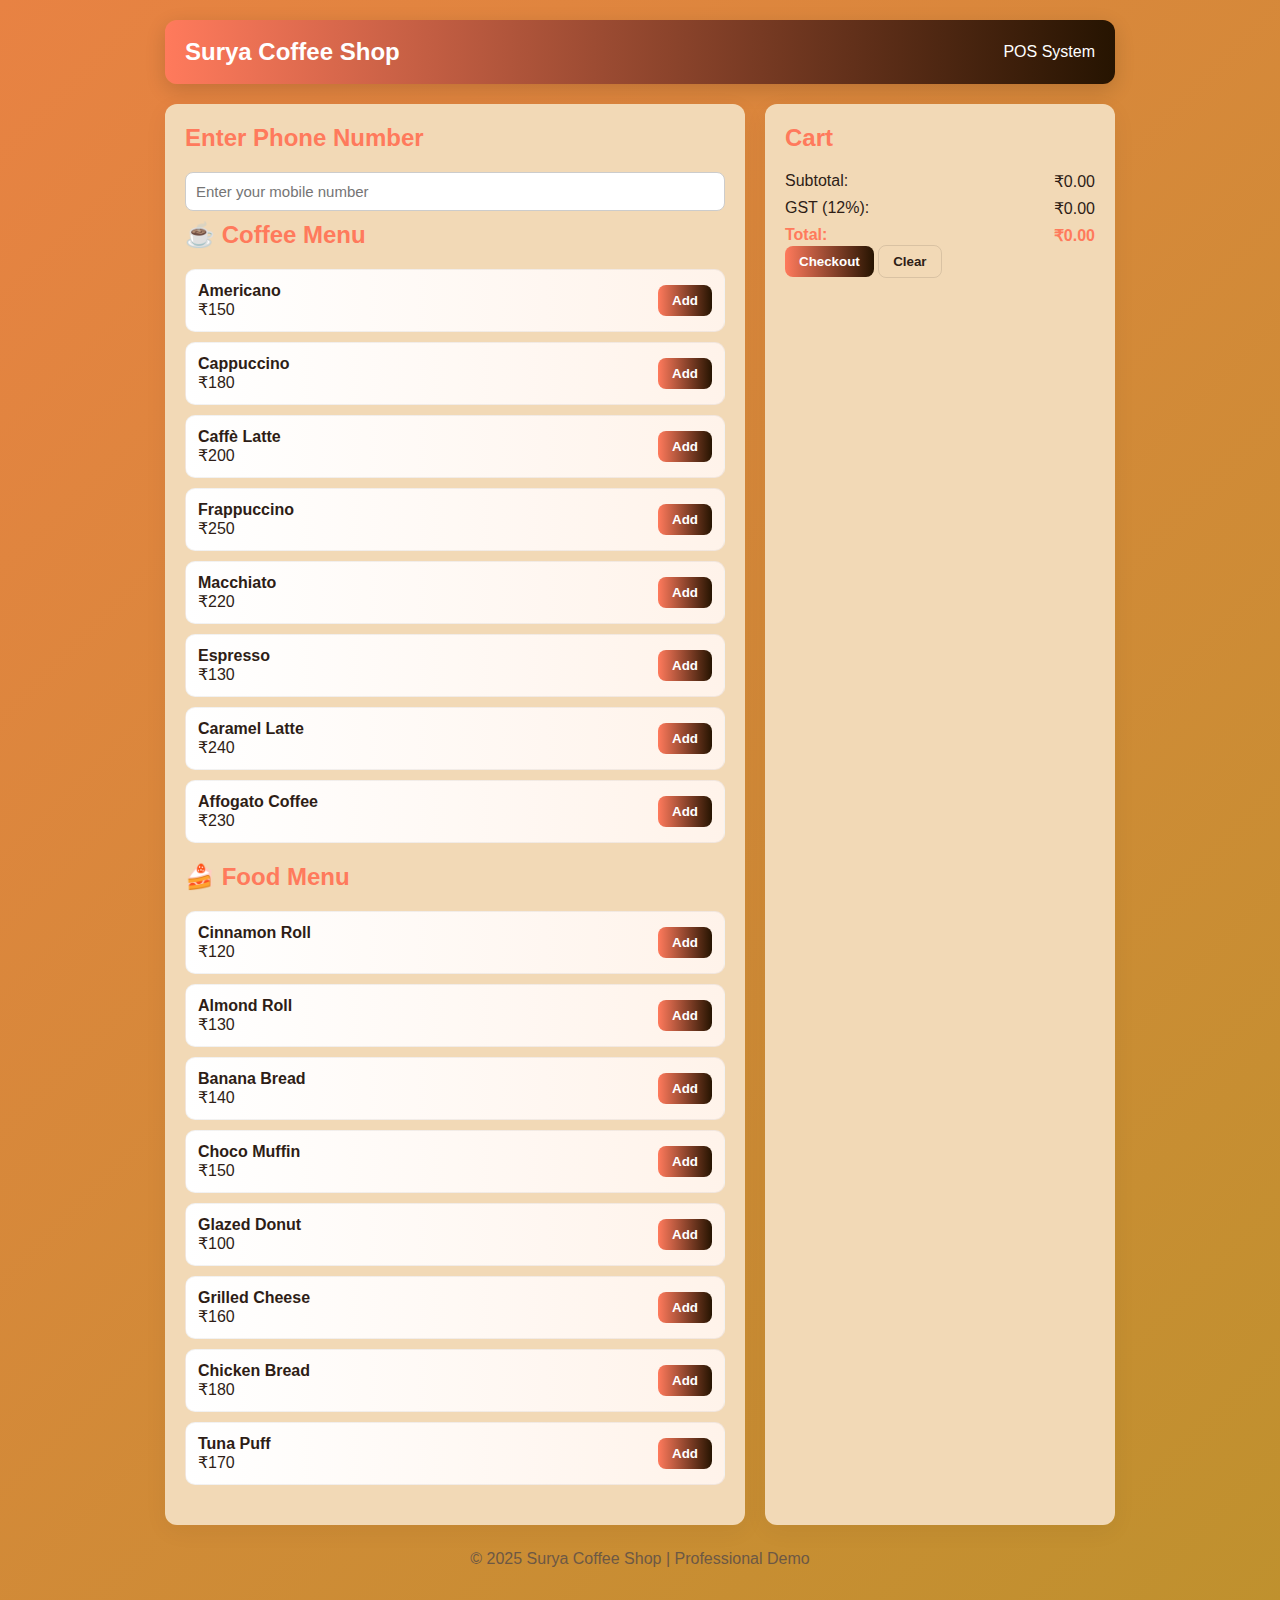
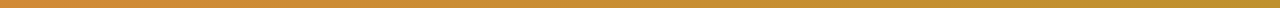
<file: index.html>
<!DOCTYPE html>
<html lang="en">
<head>
<meta charset="UTF-8">
<meta name="viewport" content="width=device-width,initial-scale=1">
<title>Surya Coffee Shop - POS System</title>
<style>
:root{
  --bg1:#e88243;
  --bg2:#bf912e;
  --accent1:#ff7a5c;
  --accent2:#261401;
  --text1:#2e1d16;
  --muted:#6d5844;
  --card:#f2d9b6;
}
*{box-sizing:border-box;font-family:"Poppins",sans-serif;}
body{
  margin:0;
  min-height:100vh;
  background:linear-gradient(135deg,var(--bg1),var(--bg2));
  color:var(--text1);
  display:flex;
  flex-direction:column;
  align-items:center;
  padding:0 10px 40px;
}
header{
  width:100%;
  max-width:950px;
  margin-top:20px;
  background:linear-gradient(90deg,var(--accent1),var(--accent2));
  color:#fff;
  padding:18px 20px;
  border-radius:12px;
  box-shadow:0 6px 20px rgba(0,0,0,0.15);
  display:flex;
  justify-content:space-between;
  align-items:center;
}
header h1{margin:0;font-size:24px;}
.container{
  max-width:950px;width:100%;margin-top:20px;
  display:grid;grid-template-columns:1fr 350px;gap:20px;
}
@media(max-width:850px){.container{grid-template-columns:1fr;}}
.card{
  background:var(--card);
  border-radius:12px;
  box-shadow:0 6px 25px rgba(0,0,0,0.05);
  padding:20px;
}
h2{color:var(--accent1);margin-top:0;}
.menu-section{margin-bottom:20px;}
.menu-item{
  display:flex;justify-content:space-between;align-items:center;
  padding:12px;border-radius:10px;margin-bottom:10px;
  background:linear-gradient(90deg,#fff,#fff3ea);
  border:1px solid rgba(0,0,0,0.05);
  transition:transform 0.15s;
}
.menu-item:hover{transform:translateY(-3px);}
.item-info strong{display:block;}
.btn{
  border:none;padding:8px 14px;border-radius:8px;cursor:pointer;
  font-weight:600;
}
.add-btn{background:linear-gradient(90deg,var(--accent1),var(--accent2));color:#fff;}
.ghost{background:transparent;border:1px solid rgba(0,0,0,0.1);color:var(--text1);}
.cart-row{display:flex;justify-content:space-between;margin-bottom:8px;}
.total-line{display:flex;justify-content:space-between;margin-top:8px;}
.total-line strong{color:var(--accent1);}
input[type="text"]{
  width:100%;padding:10px;border-radius:8px;
  border:1px solid #ccc;margin-bottom:10px;font-size:15px;
}
.modal{
  position:fixed;inset:0;background:rgba(0,0,0,0.5);
  display:none;align-items:center;justify-content:center;z-index:1000;
}
.modal.open{display:flex;}
.modal-card{
  background:#fff;border-radius:12px;max-width:700px;width:90%;
  box-shadow:0 8px 40px rgba(0,0,0,0.3);overflow:hidden;
}
.modal-head{padding:16px;border-bottom:1px solid #eee;display:flex;justify-content:space-between;}
.modal-body{padding:20px;}
table{width:100%;border-collapse:collapse;margin-top:10px;}
th,td{padding:8px;border-bottom:1px solid #eee;text-align:left;}
footer{text-align:center;margin-top:25px;color:var(--muted);}
</style>
</head>
<body>
<header>
  <h1>Surya Coffee Shop</h1>
  <div>POS System</div>
</header>

<div class="container">
  <div class="card">
    <h2>Enter Phone Number</h2>
    <input type="text" id="phone" placeholder="Enter your mobile number" maxlength="10">

    <div class="menu-section">
      <h2>☕ Coffee Menu</h2>
      <div id="coffee-menu"></div>
    </div>
    <div class="menu-section">
      <h2>🍰 Food Menu</h2>
      <div id="food-menu"></div>
    </div>
  </div>

  <div class="card">
    <h2>Cart</h2>
    <div id="cart-list"></div>
    <div class="total-line"><span>Subtotal:</span><span id="subtotal">₹0.00</span></div>
    <div class="total-line"><span>GST (12%):</span><span id="gst">₹0.00</span></div>
    <div class="total-line"><strong>Total:</strong><strong id="total">₹0.00</strong></div>
    <button class="btn add-btn" id="checkout">Checkout</button>
    <button class="btn ghost" id="clear">Clear</button>
  </div>
</div>

<div class="modal" id="invoice-modal">
  <div class="modal-card">
    <div class="modal-head">
      <div>
        <strong>Surya Coffee Shop</strong><br>
        <small>Invoice Summary</small>
      </div>
      <button class="ghost" id="close-modal">X</button>
    </div>
    <div class="modal-body" id="invoice-content"></div>
  </div>
</div>

<footer>© 2025 Surya Coffee Shop | Professional Demo</footer>

<script>
const coffeeMenu = [
  {name:"Americano",price:150},
  {name:"Cappuccino",price:180},
  {name:"Caffè Latte",price:200},
  {name:"Frappuccino",price:250},
  {name:"Macchiato",price:220},
  {name:"Espresso",price:130},
  {name:"Caramel Latte",price:240},
  {name:"Affogato Coffee",price:230}
];
const foodMenu = [
  {name:"Cinnamon Roll",price:120},
  {name:"Almond Roll",price:130},
  {name:"Banana Bread",price:140},
  {name:"Choco Muffin",price:150},
  {name:"Glazed Donut",price:100},
  {name:"Grilled Cheese",price:160},
  {name:"Chicken Bread",price:180},
  {name:"Tuna Puff",price:170}
];
const TAX=0.12;
let cart=[];
const $=id=>document.getElementById(id);

function renderMenu(){
  const cm=$("coffee-menu"), fm=$("food-menu");
  [cm,fm].forEach(x=>x.innerHTML="");
  coffeeMenu.forEach((i,idx)=>{
    cm.innerHTML+=`
    <div class='menu-item'>
      <div class='item-info'><strong>${i.name}</strong>₹${i.price}</div>
      <button class='btn add-btn' onclick='addToCart(${idx},"coffee")'>Add</button>
    </div>`;
  });
  foodMenu.forEach((i,idx)=>{
    fm.innerHTML+=`
    <div class='menu-item'>
      <div class='item-info'><strong>${i.name}</strong>₹${i.price}</div>
      <button class='btn add-btn' onclick='addToCart(${idx},"food")'>Add</button>
    </div>`;
  });
}

function addToCart(idx,type){
  const phone=$("phone").value.trim();
  if(!/^[6-9]\d{9}$/.test(phone)){
    alert("Please enter a valid 10-digit mobile number before adding to cart!");
    return;
  }
  const item= type==="coffee" ? coffeeMenu[idx]:foodMenu[idx];
  const existing=cart.find(x=>x.name===item.name);
  if(existing) existing.qty++;
  else cart.push({...item,qty:1});
  renderCart();
}

function renderCart(){
  const list=$("cart-list");
  list.innerHTML="";
  let subtotal=0;
  cart.forEach((c,idx)=>{
    subtotal+=c.price*c.qty;
    list.innerHTML+=`
    <div class='cart-row'>
      <div>${c.name} × ${c.qty}</div>
      <div>₹${(c.price*c.qty).toFixed(2)}</div>
    </div>`;
  });
  const gst=subtotal*TAX,total=subtotal+gst;
  $("subtotal").textContent="₹"+subtotal.toFixed(2);
  $("gst").textContent="₹"+gst.toFixed(2);
  $("total").textContent="₹"+total.toFixed(2);
}

$("checkout").onclick=()=>{
  if(cart.length===0){alert("Your cart is empty!");return;}
  let subtotal=cart.reduce((a,b)=>a+b.price*b.qty,0);
  let gst=subtotal*TAX,total=subtotal+gst;
  let html=`
  <h3 style='color:#ff7a5c;'>Customer Invoice</h3>
  <p><strong>Phone:</strong> ${$("phone").value}</p>
  <table>
    <thead><tr><th>Item</th><th>Qty</th><th>Rate</th><th>Total</th></tr></thead><tbody>`;
  cart.forEach(i=>{
    html+=`<tr><td>${i.name}</td><td>${i.qty}</td><td>₹${i.price}</td><td>₹${(i.qty*i.price).toFixed(2)}</td></tr>`;
  });
  html+=`</tbody></table>
  <div style='text-align:right;margin-top:10px'>
  <div>Subtotal: ₹${subtotal.toFixed(2)}</div>
  <div>GST (12%): ₹${gst.toFixed(2)}</div>
  <h3>Total: ₹${total.toFixed(2)}</h3>
  <p>Thank you for visiting Surya Coffee Shop!</p>
  </div>`;
  $("invoice-content").innerHTML=html;
  $("invoice-modal").classList.add("open");
  cart=[];
  renderCart();
};
$("close-modal").onclick=()=>{$("invoice-modal").classList.remove("open");};
$("clear").onclick=()=>{cart=[];renderCart();};
renderMenu();
renderCart();
</script>
</body>
</html>
</file>
